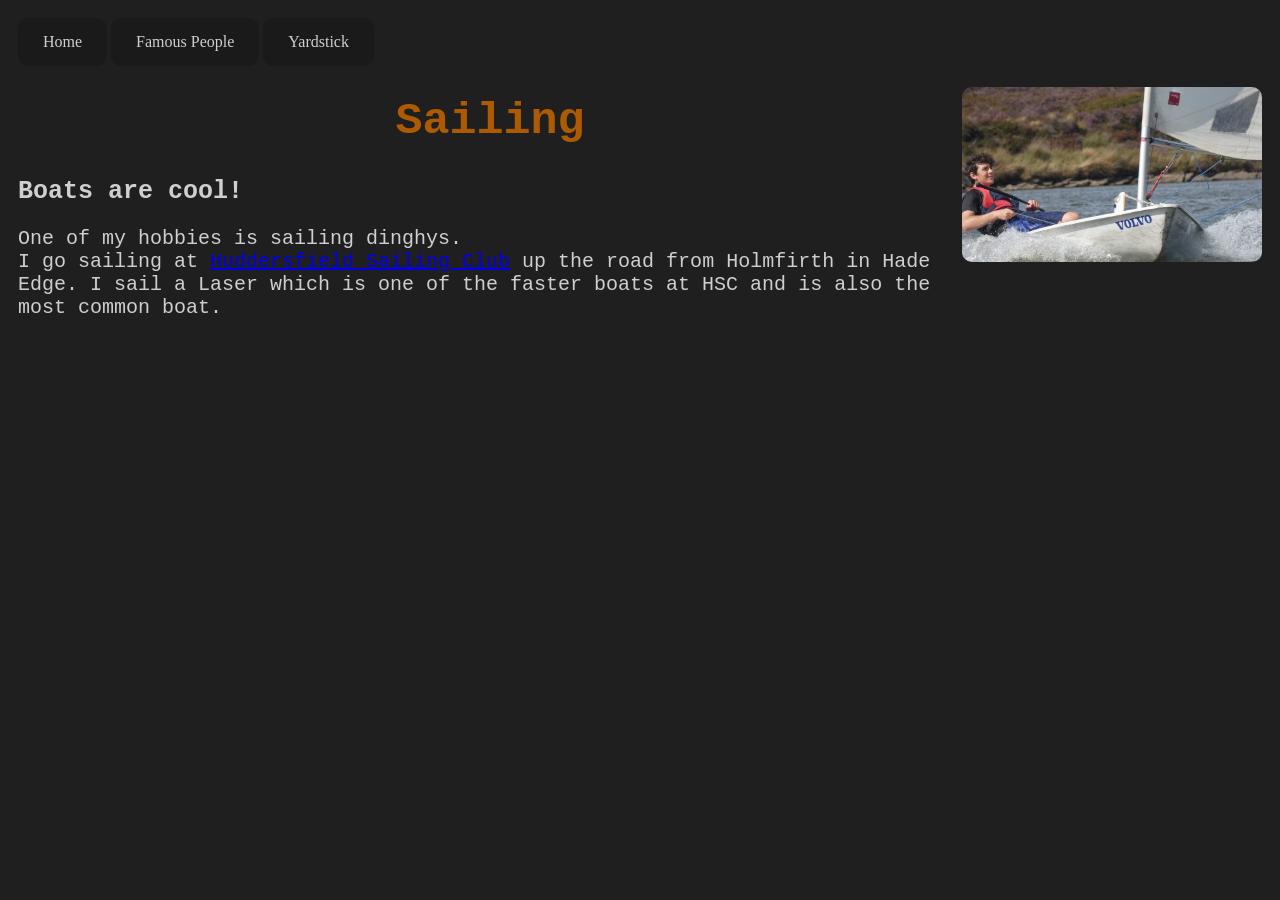
<file: index.html>
<html>
    <head><!Starting header>
        <title>Sailing - Home</title><!setting the title for the tap>
        <link rel="stylesheet" href="style.css"><!loading the CSS>
        <link rel="icon" type="image/x-icon" href="images/misc/icon.png">
    </head><!ending header>
    <body><!Starting the main body of the website>
        <nav><!making a navigation bar>
              <a href="./index.html" class="nav">Home</a>
              <a href="./Sailing - Famous People.html" class="nav">Famous People</a>
              <a href="./Sailing - Yardstick.html" class="nav">Yardstick</a>
        </nav>
        <div class="flex-container"><!making a column left>
            <div>
                <h1>Sailing</h1>
                <h2>Boats are <a class="suspicious_link" href="https://www.youtube.com/watch?v=xvFZjo5PgG0&ab_channel=Duran" target="_blank">cool!</a></h2>        
                <!adding paragraph with hyperlink embedded>
                <p>One of my hobbies is sailing dinghys.<br>I go sailing at <a class="HSC_Link"href="http://www.huddersfieldsailing.org.uk/" target ="_blank" >Huddersfield Sailing Club</a> up the road from Holmfirth in Hade Edge. I sail a Laser which is one of the faster boats at HSC and is also the most common boat.</p></div>
            <div><!making a column right>
                <h2>
                    <img src="images/misc/Home page boat.JPG" alt="Home Page Boat" height=175 width=300 style="float:right"><!loading image and moving to right><br><br><br><br><br><br><br>
                    <iframe src="https://www.google.com/maps/embed?pb=!1m18!1m12!1m3!1d2370.559422052725!2d-1.7756101720932098!3d53.54778047234841!2m3!1f0!2f0!3f0!3m2!1i1024!2i768!4f13.1!3m3!1m2!1s0x487bd09f9dfc82db%3A0xb7842f60560590f0!2sBoshaw%20Whams%20Reservoir!5e0!3m2!1sen!2suk!4v1693170398581!5m2!1sen!2suk" width="300" height="235" style="border:0;" allowfullscreen="" loading="lazy" referrerpolicy="no-referrer-when-downgrade"></iframe>
                </h2>
            </div>
        </div>
    </body>
</html>
</file>
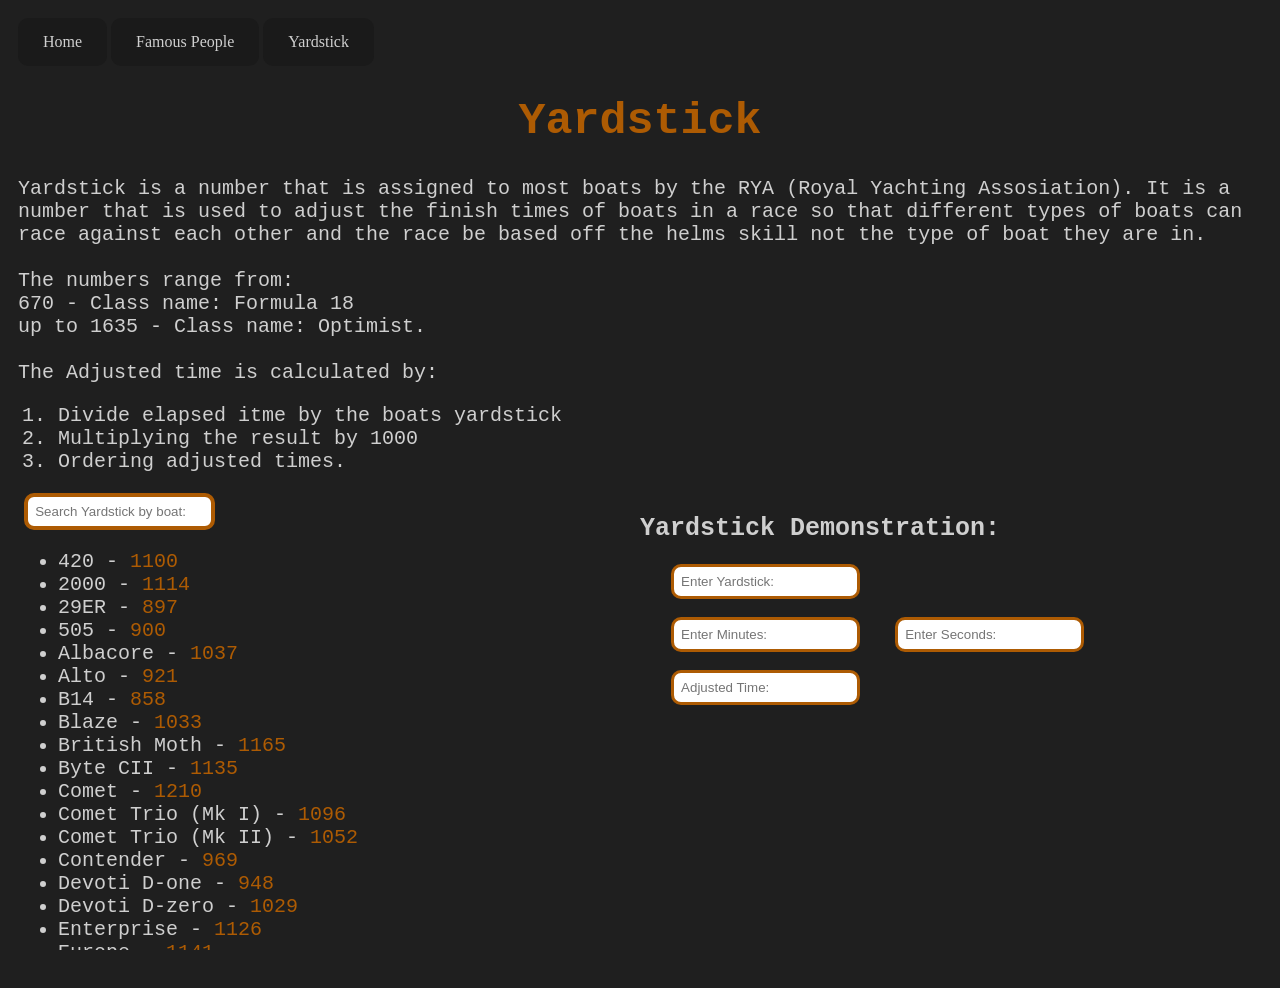
<file: Sailing - Yardstick.html>
<html>
    <head>      <!Starting header>
        <title>Sailing - Yardstick</title>      <!setting the title for the tap>
        <link rel="stylesheet" href="style.css">        <!loading the CSS>
        <link rel="icon" type="image/x-icon" href="images/misc/icon.png">       <!adding website icon>
        <script src="Sailing javascript.js"></script>       <!linking Javascript>
    </head><!ending header>
    <body><!Starting the main body of the website>
         <nav><!making a navigation bar>
              <a href="./index.html" class="nav">Home</a>
              <a href="./Sailing - Famous People.html" class="nav">Famous People</a>
              <a href="./Sailing - Yardstick.html" class="nav">Yardstick</a>
        </nav>
        <h1>Yardstick</h1>      <!Title>
        <p>Yardstick is a number that is assigned to most boats by the RYA (Royal Yachting Assosiation). It is a number that is used to adjust the finish times of boats in a race so that different types of boats can race against each other and the race be based off the helms skill not the type of boat they are in. <br><br>The numbers range from: <br>670 - Class name: Formula 18<br>up to 1635 - Class name: Optimist.<br><br>The Adjusted time is calculated by:</p>
        <ol>        <!making an ordered list>
            <li>Divide elapsed itme by the boats yardstick</li>
            <li>Multiplying the result by 1000</li>
            <li>Ordering adjusted times.</li>
        </ol>
        <div class="row">       <!making two columbs>
            <div class="column">
            <input id="search_bar" onkeyup="get_yardstick()" type="text" name="search" placeholder="Search Yardstick by boat:" autocomplete="off">      <!adding search bar>
            <nav>
                <ul id="yardsticks">        <!makling an unordered list all with class boat so they can be filtered>
                    <li class="boat">420 - <span class="yardstick_number">1100</span></li>
                    <li class="boat">2000 - <span class="yardstick_number">1114</span></li>
                    <li class="boat">29ER - <span class="yardstick_number">897</span></li>
                    <li class="boat">505 - <span class="yardstick_number">900</span></li>
                    <li class="boat">Albacore - <span class="yardstick_number">1037</span></li>
                    <li class="boat">Alto - <span class="yardstick_number">921</span></li>
                    <li class="boat">B14 - <span class="yardstick_number">858</span></li>
                    <li class="boat">Blaze - <span class="yardstick_number">1033</span></li>
                    <li class="boat">British Moth - <span class="yardstick_number">1165</span></li>
                    <li class="boat">Byte CII - <span class="yardstick_number">1135</span></li>
                    <li class="boat">Comet - <span class="yardstick_number">1210</span></li>
                    <li class="boat">Comet Trio (Mk I) - <span class="yardstick_number">1096</span></li>
                    <li class="boat">Comet Trio (Mk II) - <span class="yardstick_number">1052</span></li>
                    <li class="boat">Contender - <span class="yardstick_number">969</span></li>
                    <li class="boat">Devoti D-one - <span class="yardstick_number">948</span></li>
                    <li class="boat">Devoti D-zero - <span class="yardstick_number">1029</span></li>
                    <li class="boat">Enterprise - <span class="yardstick_number">1126</span></li>
                    <li class="boat">Europe - <span class="yardstick_number">1141</span></li>
                    <li class="boat">Finn - <span class="yardstick_number">1149</span></li>
                    <li class="boat">Fireball - <span class="yardstick_number">952</span></li>
                    <li class="boat">Firefly - <span class="yardstick_number">1174</span></li>
                    <li class="boat">Flying Fifteen - <span class="yardstick_number">1021</span></li>
                    <li class="boat">GP14 - <span class="yardstick_number">1133</span></li>
                    <li class="boat">Graduate - <span class="yardstick_number">1120</span></li>
                    <li class="boat">Hadron H2 - <span class="yardstick_number">1038</span></li>
                    <li class="boat">Hornet - <span class="yardstick_number">959</span></li>
                    <li class="boat">Icon - <span class="yardstick_number">976</span></li>
                    <li class="boat">Laser 4.7 - <span class="yardstick_number">1210</span></li>
                    <li class="boat">Laser Radial - <span class="yardstick_number">1150</span></li>
                    <li class="boat">Laser 1 - <span class="yardstick_number">1101</span></li>
                    <li class="boat">K1 - <span class="yardstick_number">1070</span></li>
                    <li class="boat">K6 - <span class="yardstick_number">919</span></li>
                    <li class="boat">Kestrel - <span class="yardstick_number">1038</span></li>
                    <li class="boat">Lark - <span class="yardstick_number">1065</span></li>
                    <li class="boat">Lightning 368 - <span class="yardstick_number">1160</span></li>
                    <li class="boat">Megabyte - <span class="yardstick_number">1072</span></li>
                    <li class="boat">Merlin-rocket - <span class="yardstick_number">98</span></li>
                    <li class="boat">Miracle - <span class="yardstick_number">1194</span></li>
                    <li class="boat">Mirror (D/h) - <span class="yardstick_number">1387</span></li>
                    <li class="boat">Mirror (S/h) - <span class="yardstick_number">1377</span></li>
                    <li class="boat">Musto Skiff - <span class="yardstick_number">845</span></li>
                    <li class="boat">National 12 - <span class="yardstick_number">1064</span></li>
                    <li class="boat">Ok - <span class="yardstick_number">1104</span></li>
                    <li class="boat">Optimist - <span class="yardstick_number">1635</span></li>
                    <li class="boat">Osprey - <span class="yardstick_number">934</span></li>
                    <li class="boat">Phantom - <span class="yardstick_number">1002</span></li>
                    <li class="boat">Rooster 8.1 - <span class="yardstick_number">1035</span></li>
                    <li class="boat">RS 100 8.4 - <span class="yardstick_number">1002</span></li>
                    <li class="boat">RS 200 - <span class="yardstick_number">1046</span></li>
                    <li class="boat">RS 300 - <span class="yardstick_number">965</span></li>
                    <li class="boat">RS 400 - <span class="yardstick_number">940</span></li>
                    <li class="boat">RS 500 - <span class="yardstick_number">966</span></li>
                    <li class="boat">RS 600 - <span class="yardstick_number">920</span></li>
                    <li class="boat">RS 700 - <span class="yardstick_number">845</span></li>
                    <li class="boat">RS 800 - <span class="yardstick_number">799</span></li>
                    <li class="boat">RS Aero 5 - <span class="yardstick_number">1136</span></li>
                    <li class="boat">RS Aero 7 - <span class="yardstick_number">1063</span></li>
                    <li class="boat">RS Aero 9 - <span class="yardstick_number">1010</span></li>
                    <li class="boat">RS Feva Xl - <span class="yardstick_number">1248</span></li>
                    <li class="boat">RS Tera Pro - <span class="yardstick_number">1364</span></li>
                    <li class="boat">RS Tera Sport - <span class="yardstick_number">1445</span></li>
                    <li class="boat">RS Vareo - <span class="yardstick_number">1093</span></li>
                    <li class="boat">RS Vision - <span class="yardstick_number">1137</span></li>
                    <li class="boat">Scorpion - <span class="yardstick_number">1043</span></li>
                    <li class="boat">Seafly - <span class="yardstick_number">1071</span></li>
                    <li class="boat">Solo - <span class="yardstick_number">1142</span></li>
                    <li class="boat">Solution - <span class="yardstick_number">1096</span></li>
                    <li class="boat">Streaker - <span class="yardstick_number">1128</span></li>
                    <li class="boat">Supernova - <span class="yardstick_number">1077</span></li>
                    <li class="boat">Tasar - <span class="yardstick_number">1017</span></li>
                    <li class="boat">Topper - <span class="yardstick_number">1369</span></li>
                    <li class="boat">Wanderer - <span class="yardstick_number">1193</span></li>
                    <li class="boat">Wayfarer - <span class="yardstick_number">1105</span></li>
                </ul>
            </nav>
            </div>
            
            <!Yardstick Calc>
            
            <div class="column">        <!Adding second columb>
                <h2>Yardstick Demonstration:</h2>
                <input class="yardstick_inputs" id="Yardstick_Adjuster_input" onchange="Adjust_time()" onkeyup="Adjust_time()" type="number" name="Yardstick_Adjuster_input" min="1" autocomplete="off" placeholder="Enter Yardstick:">      <!making yardstick input box>
                <br><br>        <!new line>
                <!adding inputs for time>
                <input class="yardstick_inputs" id="Yardstick_Adjuster_input_time_minutes" onchange="Adjust_time()" onkeyup="Adjust_time()" type="number" name="Yardstick_Adjuster_input_time_minutes" autocomplete="off" placeholder="Enter Minutes:">
                <input class="yardstick_inputs" id="Yardstick_Adjuster_input_time_seconds" onchange="Adjust_time()" onkeyup="Adjust_time()" type="number" name="Yardstick_Adjuster_input_time_seconds" autocomplete="off" placeholder="Enter Seconds:">
                <br><br>
                <input class="yardstick_inputs" id="Adjusted_time" placeholder="Adjusted Time:">        <!adding box for output>
            </div>
        </div>
    </body>
</html>
</file>
<file: style.css>
body {
    background-color: #1f1f1f;
    padding: 10px;
}

h1 {
    color: #ad5b03;
    text-align: center;
    font-family: Courier New;
    font-size: 45px;
}

h2 {
    color: #cfcfcf;
    text-align: left;
    font-family: Courier New;
    font-size: 25px;
}

p {
    color: #cfcfcf;
    font-family: Courier New;
    font-size: 20px;
}

ol {
    color: #cfcfcf;
    font-family: Courier New;
    font-size: 20px;
}

ul {
    color: #cfcfcf;
    font-family: Courier New;
    font-size: 20px;
}

img {
    border-top-left-radius: 10px;
    border-top-right-radius: 10px;
    border-bottom-right-radius: 10px;
    border-bottom-left-radius: 10px;
}

button {
    border: none;
    background-color: #1a1a1a;
    color: #cfcfcf;
    padding: 18px 25px;
    text-align: center;
    border-top-left-radius: 10px;
    border-top-right-radius: 10px;
    border-bottom-right-radius: 10px;
    border-bottom-left-radius: 10px;
    transition-duration: 0.1s;
}

button:hover {
    border: none;
    background-color: #151515;
    color: #ad5b03;
    padding: 18px 25px;
    text-align: center;
    border-top-left-radius: 10px;
    border-top-right-radius: 10px;
    border-bottom-right-radius: 10px;
    border-bottom-left-radius: 10px;
}

a:link.nav {
    background-color: #1a1a1a;
    color: #cfcfcf;
    padding: 15px 25px;
    text-align: center;
    text-decoration: none;
    display: inline-block;
    border-top-left-radius: 10px;
    border-top-right-radius: 10px;
    border-bottom-right-radius: 10px;
    border-bottom-left-radius: 10px;
}

a:visited.nav  {
    color: #cfcfcf;
}

a:hover.nav  {
    color: #b15f07;
    background-color: #151515;
}

a:active.nav  {
    color: #cfcfcf;
}

#search_bar {
    border-color: #ad5b03;
    border-width: 4px;
    border-style: solid;
    padding: 7px;
    margin-left: 1%;
    border-top-left-radius: 10px;
    border-top-right-radius: 10px;
    border-bottom-right-radius: 10px;
    border-bottom-left-radius: 10px;
}



iframe{
    border-top-left-radius: 10px;
    border-top-right-radius: 10px;
    border-bottom-right-radius: 10px;
    border-bottom-left-radius: 10px;
}

nav ul{
    height: 400px;
    width: 50%;
}

nav ul{
    overflow: hidden;
    overflow-y: scroll;
}

.yardstick_inputs {
    border-color: #ad5b03;
    border-width: 3px;
    border-style: solid;
    padding: 7px;
    margin-left: 5%;
    border-top-left-radius: 10px;
    border-top-right-radius: 10px;
    border-bottom-right-radius: 10px;
    border-bottom-left-radius: 10px;
}
    

.dropdown {
    position: relative;
    display: inline-block;
    color: #cfcfcf;
    font-family: Courier New;
    font-size: 20px;
}

.dropdown-content {
    display: none;
    position: absolute;
    background-color: #1a1a1a;
    min-width: 160px;
    z-index: 1;
}


.dropdown:hover .dropdown-content {
    display: block;
}

.grid-container {
    display: grid;
    grid-template-columns: auto auto auto;
    background-color: #1f1f1f;
    padding: 100px;
    gap: 10px; 
    width: 55%;
    justify-content: center;
    
}

.grid-item {
    background-color: #1a1a1a;
    border: 5px solid #ad5b03;
    padding: 2px;
    font-size: 30px;
    text-align: center;
}

.yardstick_number {
    color: #ad5b03;
}
      

.boat {
    display: list-item;
}

.row:after {
    content: "";
    display: table;
    clear: both;
}

.column {
    float: left;
    width: 50%;
}

.flex-container {
    display: flex;
    height: 500px;
}

.image_box{
    background-color: #1f1f1f;
    border: none;
}
.name_box {
    border: solid;
    border-color: #ad5b03;
    background-color: #1a1a1a;
    color: #cfcfcf;
    font-size: 25px;
    padding: 30px 30px;
    text-align: center;
    border-top-left-radius: 10px;
    border-top-right-radius: 10px;
    border-bottom-right-radius: 10px;
    border-bottom-left-radius: 10px;
}

.text_box {
    width: 500px;
    border: none;
    background-color: #1f1f1f;
    color: #cfcfcf;
    font-size: 16px;
    padding: 5px 5px;
    text-align: center;
    border-top-left-radius: 10px;
    border-top-right-radius: 10px;
    border-bottom-right-radius: 10px;
    border-bottom-left-radius: 10px;
}

.suspicious_link {
    color: #cfcfcf;
    text-decoration: none;
    cursor: text;
}
</file>
